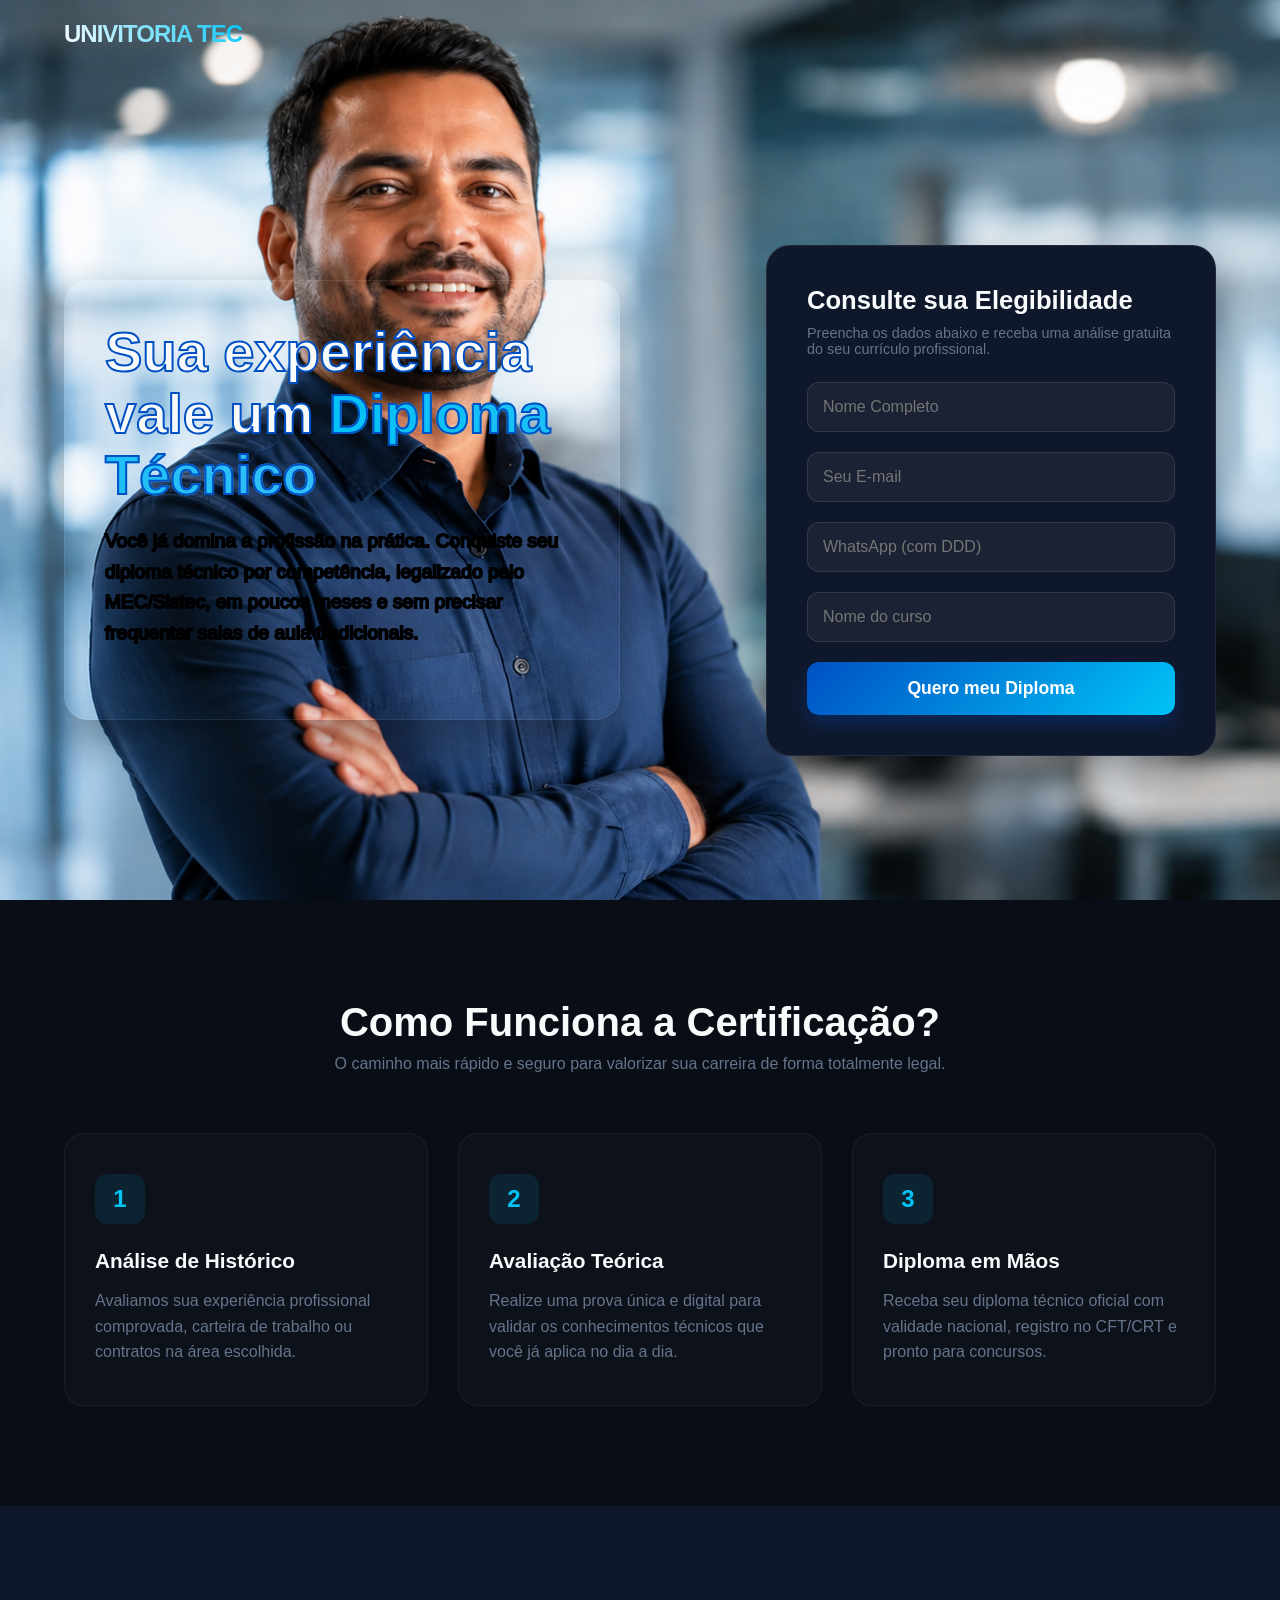
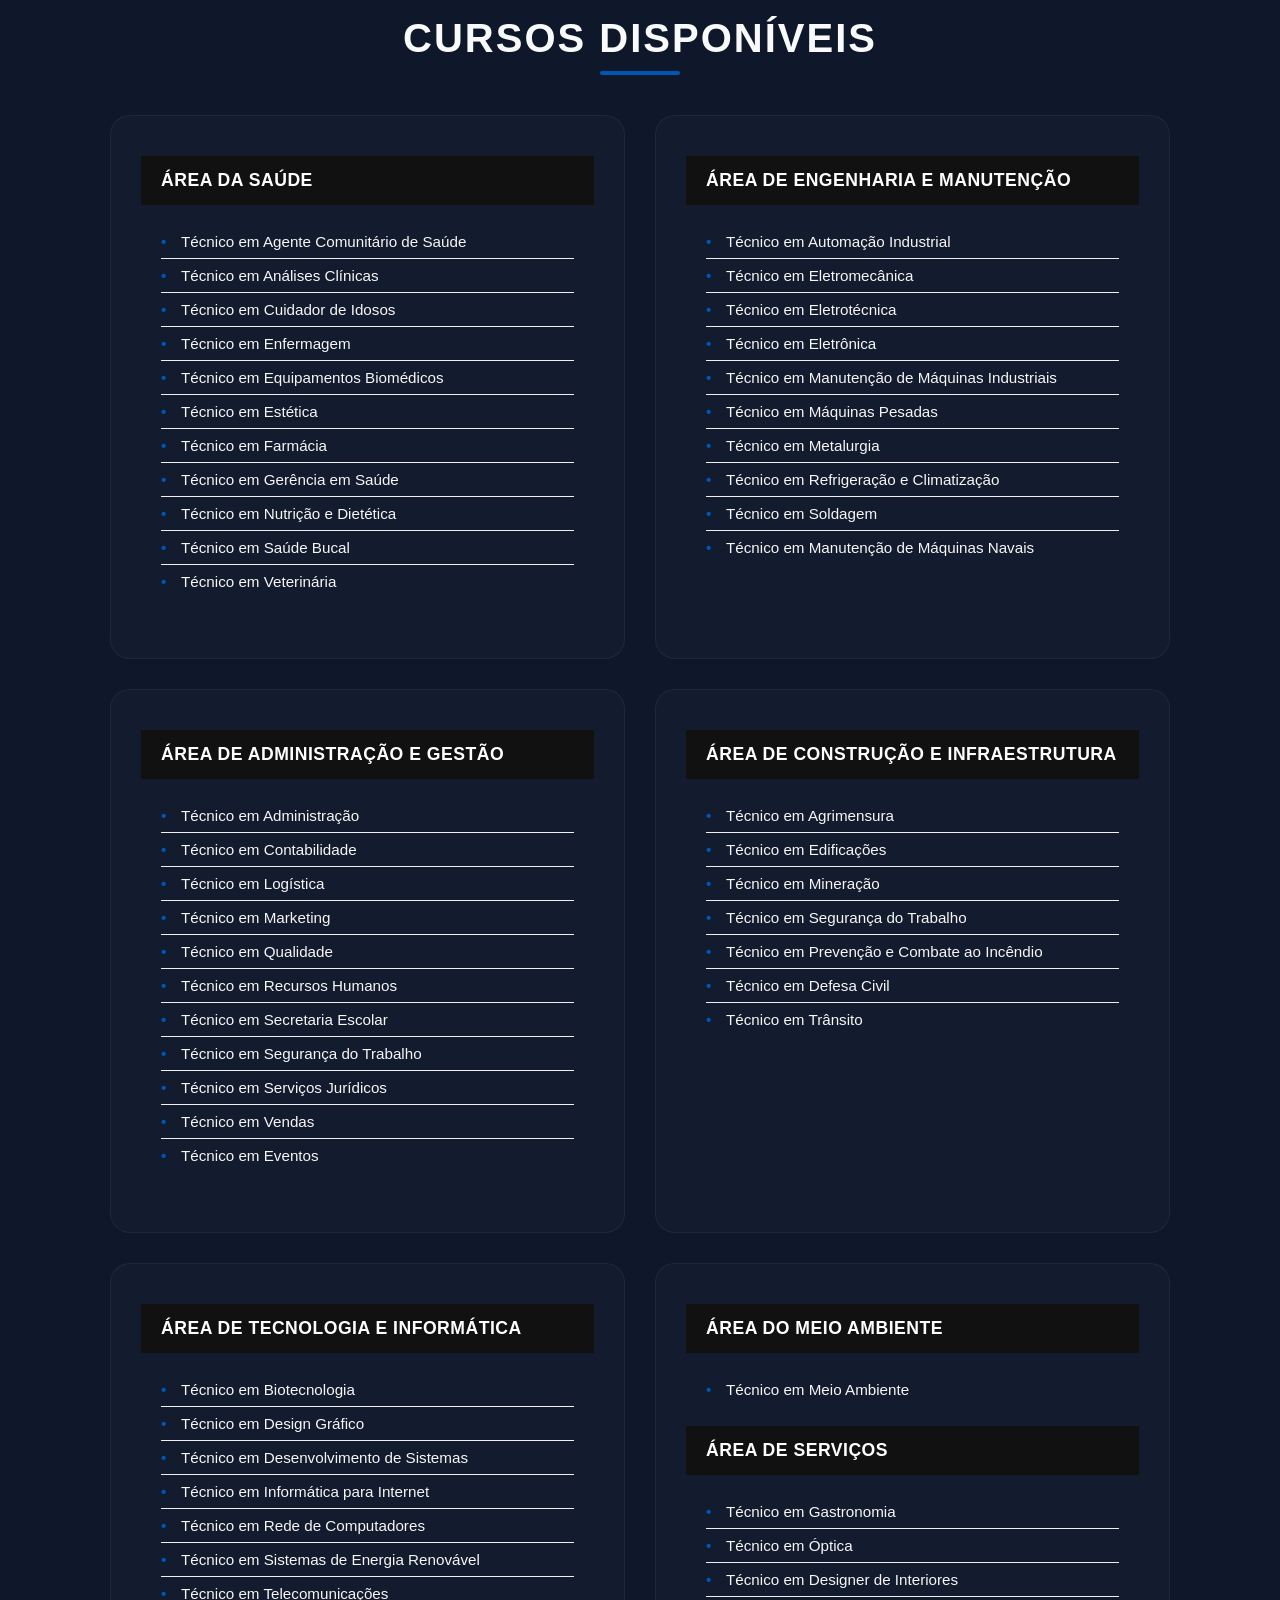
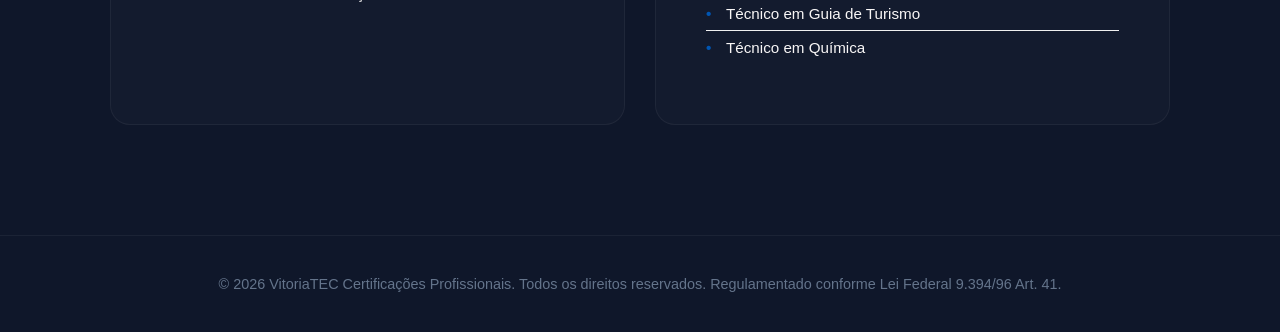
<file: VS/Index.html>
<!DOCTYPE html>
<html lang="pt-BR">
<head>
    <meta charset="UTF-8">
    <meta name="viewport" content="width=device-width, initial-scale=1.0">
    <link rel="stylesheet" href="style.css">
    <title>Certificação por Competência | Conclua seu Técnico</title>
    
</head>
<body>

    <!-- HEADER -->
    <header>
        <div class="container header-content">
            <div class="logo">UNIVITORIA <span>TEC</span></div>
        </div>
    </header>

    <!-- HERO SECTION -->
    <section class="hero">
        <div class="container hero-grid">
            
            <!-- TEXTO PRINCIPAL -->
            <div class="hero-text">
                <h1>Sua experiência vale um <span>Diploma Técnico</span></h1>
                <p>Você já domina a profissão na prática. Conquiste seu diploma técnico por competência, legalizado pelo MEC/Sistec, em poucos meses e sem precisar frequentar salas de aula tradicionais.</p>
            </div>

            <!-- FORMULÁRIO DE CAPTAÇÃO -->
            <div class="form-container">
                <h3>Consulte sua Elegibilidade</h3>
                <p>Preencha os dados abaixo e receba uma análise gratuita do seu currículo profissional.</p>
                
                <form action="#" method="POST">
                    <div class="form-group">
                        <input type="text" id="name" name="name" placeholder="Nome Completo" required>
                    </div>

                    <div class="form-group">
                        <input type="email" id="email" name="email" placeholder="Seu E-mail" required>
                    </div>

                    <div class="form-group">
                        <input type="tel" id="phone" name="phone" placeholder="WhatsApp (com DDD)" required>
                    </div>

                     <div class="form-group">
                        <input type="text" id="curso" name="curso" placeholder="Nome do curso" required>
                    </div>

                    

                    <button type="submit" class="btn-submit">Quero meu Diploma</button>
                </form>
            </div>

        </div>
    </section>

    <!-- SEÇÃO DIFERENCIAIS -->
    <section class="features">
        <div class="container">
            
            <div class="section-title">
                <h2>Como Funciona a Certificação?</h2>
                <p>O caminho mais rápido e seguro para valorizar sua carreira de forma totalmente legal.</p>
            </div>

            <div class="features-grid">
                
                <!-- CARD 1 -->
                <div class="feature-card">
                    <div class="feature-icon">1</div>
                    <h4>Análise de Histórico</h4>
                    <p>Avaliamos sua experiência profissional comprovada, carteira de trabalho ou contratos na área escolhida.</p>
                </div>

                <!-- CARD 2 -->
                <div class="feature-card">
                    <div class="feature-icon">2</div>
                    <h4>Avaliação Teórica</h4>
                    <p>Realize uma prova única e digital para validar os conhecimentos técnicos que você já aplica no dia a dia.</p>
                </div>

                <!-- CARD 3 -->
                <div class="feature-card">
                    <div class="feature-icon">3</div>
                    <h4>Diploma em Mãos</h4>
                    <p>Receba seu diploma técnico oficial com validade nacional, registro no CFT/CRT e pronto para concursos.</p>
                </div>

            </div>
        </div>
    </section>
    <!--SEÇÃO CARROSSEL
    <section class="carrossel">
        
        <div class="carrossel-titulo">
            <h1 id="titulocarrossel">Mais de 10.000 alunos já iniciaram sua carreira técnica</h1>
        </div>
                <div class="divcards">
                    <img class="seta" onclick="RolarParaEsquerda()" id="seta-esquerda" src="IMAGENS/ICONES/setaesquerda.svg" alt="">
                    <img class="card" id="Juliana" src="IMAGENS/Juliana.png" alt="">
                    <img class="card" id="Lucas" src="IMAGENS/Lucas.png" alt="">
                    <img class="card" id="Mariana" src="IMAGENS/Mariana.png" alt="">
                    <img class="seta" onclick="RolarParaDireita()" id="seta-direita" src="IMAGENS/ICONES/setadireita.svg" alt="">
                </div>

            
        



    </section>
    -->

<!--GRID CURSOS-->
    <div class="sessao-grid">
    <section class="lista">
                <div class="container-grid">
        <div class="titulo-grid">
            <h1>Cursos Disponíveis</h1>
        </div>

        <div class="grid-layout">
        
            <div class="feature-card">
                <div class="category-title">Área da Saúde</div>
                <ul class="course-list">
                    <li>Técnico em Agente Comunitário de Saúde</li>
                    <li>Técnico em Análises Clínicas</li>
                    <li>Técnico em Cuidador de Idosos</li>
                    <li>Técnico em Enfermagem</li>
                    <li>Técnico em Equipamentos Biomédicos</li>
                    <li>Técnico em Estética</li>
                    <li>Técnico em Farmácia</li>
                    <li>Técnico em Gerência em Saúde</li>
                    <li>Técnico em Nutrição e Dietética</li>
                    <li>Técnico em Saúde Bucal</li>
                    <li>Técnico em Veterinária</li>
                </ul>
            </div>

            <div class="feature-card">
                <div class="category-title">Área de Engenharia e Manutenção</div>
                <ul class="course-list">
                    <li>Técnico em Automação Industrial</li>
                    <li>Técnico em Eletromecânica</li>
                    <li>Técnico em Eletrotécnica</li>
                    <li>Técnico em Eletrônica</li>
                    <li>Técnico em Manutenção de Máquinas Industriais</li>
                    <li>Técnico em Máquinas Pesadas</li>
                    <li>Técnico em Metalurgia</li>
                    <li>Técnico em Refrigeração e Climatização</li>
                    <li>Técnico em Soldagem</li>
                    <li>Técnico em Manutenção de Máquinas Navais</li>
                </ul>
            </div>

            <div class="feature-card">
                <div class="category-title">Área de Administração e Gestão</div>
                <ul class="course-list">
                    <li>Técnico em Administração</li>
                    <li>Técnico em Contabilidade</li>
                    <li>Técnico em Logística</li>
                    <li>Técnico em Marketing</li>
                    <li>Técnico em Qualidade</li>
                    <li>Técnico em Recursos Humanos</li>
                    <li>Técnico em Secretaria Escolar</li>
                    <li>Técnico em Segurança do Trabalho</li>
                    <li>Técnico em Serviços Jurídicos</li>
                    <li>Técnico em Vendas</li>
                    <li>Técnico em Eventos</li>
                </ul>
            </div>

            <div class="feature-card">
                <div class="category-title">Área de Construção e Infraestrutura</div>
                <ul class="course-list">
                    <li>Técnico em Agrimensura</li>
                    <li>Técnico em Edificações</li>
                    <li>Técnico em Mineração</li>
                    <li>Técnico em Segurança do Trabalho</li>
                    <li>Técnico em Prevenção e Combate ao Incêndio</li>
                    <li>Técnico em Defesa Civil</li>
                    <li>Técnico em Trânsito</li>
                </ul>
            </div>

            <div class="feature-card">
                <div class="category-title">Área de Tecnologia e Informática</div>
                <ul class="course-list">
                    <li>Técnico em Biotecnologia</li>
                    <li>Técnico em Design Gráfico</li>
                    <li>Técnico em Desenvolvimento de Sistemas</li>
                    <li>Técnico em Informática para Internet</li>
                    <li>Técnico em Rede de Computadores</li>
                    <li>Técnico em Sistemas de Energia Renovável</li>
                    <li>Técnico em Telecomunicações</li>
                </ul>
            </div>

            <div class="feature-card">
                <div class="category-title">Área do Meio Ambiente</div>
                <ul class="course-list">
                    <li>Técnico em Meio Ambiente</li>
                </ul>
            
                <div class="category-title">Área de Serviços</div>
                <ul class="course-list">
                    <li>Técnico em Gastronomia</li>
                    <li>Técnico em Óptica</li>
                    <li>Técnico em Designer de Interiores</li>
                    <li>Técnico em Guia de Turismo</li>
                    <li>Técnico em Química</li>
                </ul>
            </div>

        </div>

    </div>
       
    </section>
    </div>

    <!-- FOOTER -->
    <footer>
        <div class="container">
            <p>&copy; 2026 VitoriaTEC Certificações Profissionais. Todos os direitos reservados. Regulamentado conforme Lei Federal 9.394/96 Art. 41.</p>
        </div>
    </footer>

</body>

 <script src="index.js"></script>
</html>
</file>
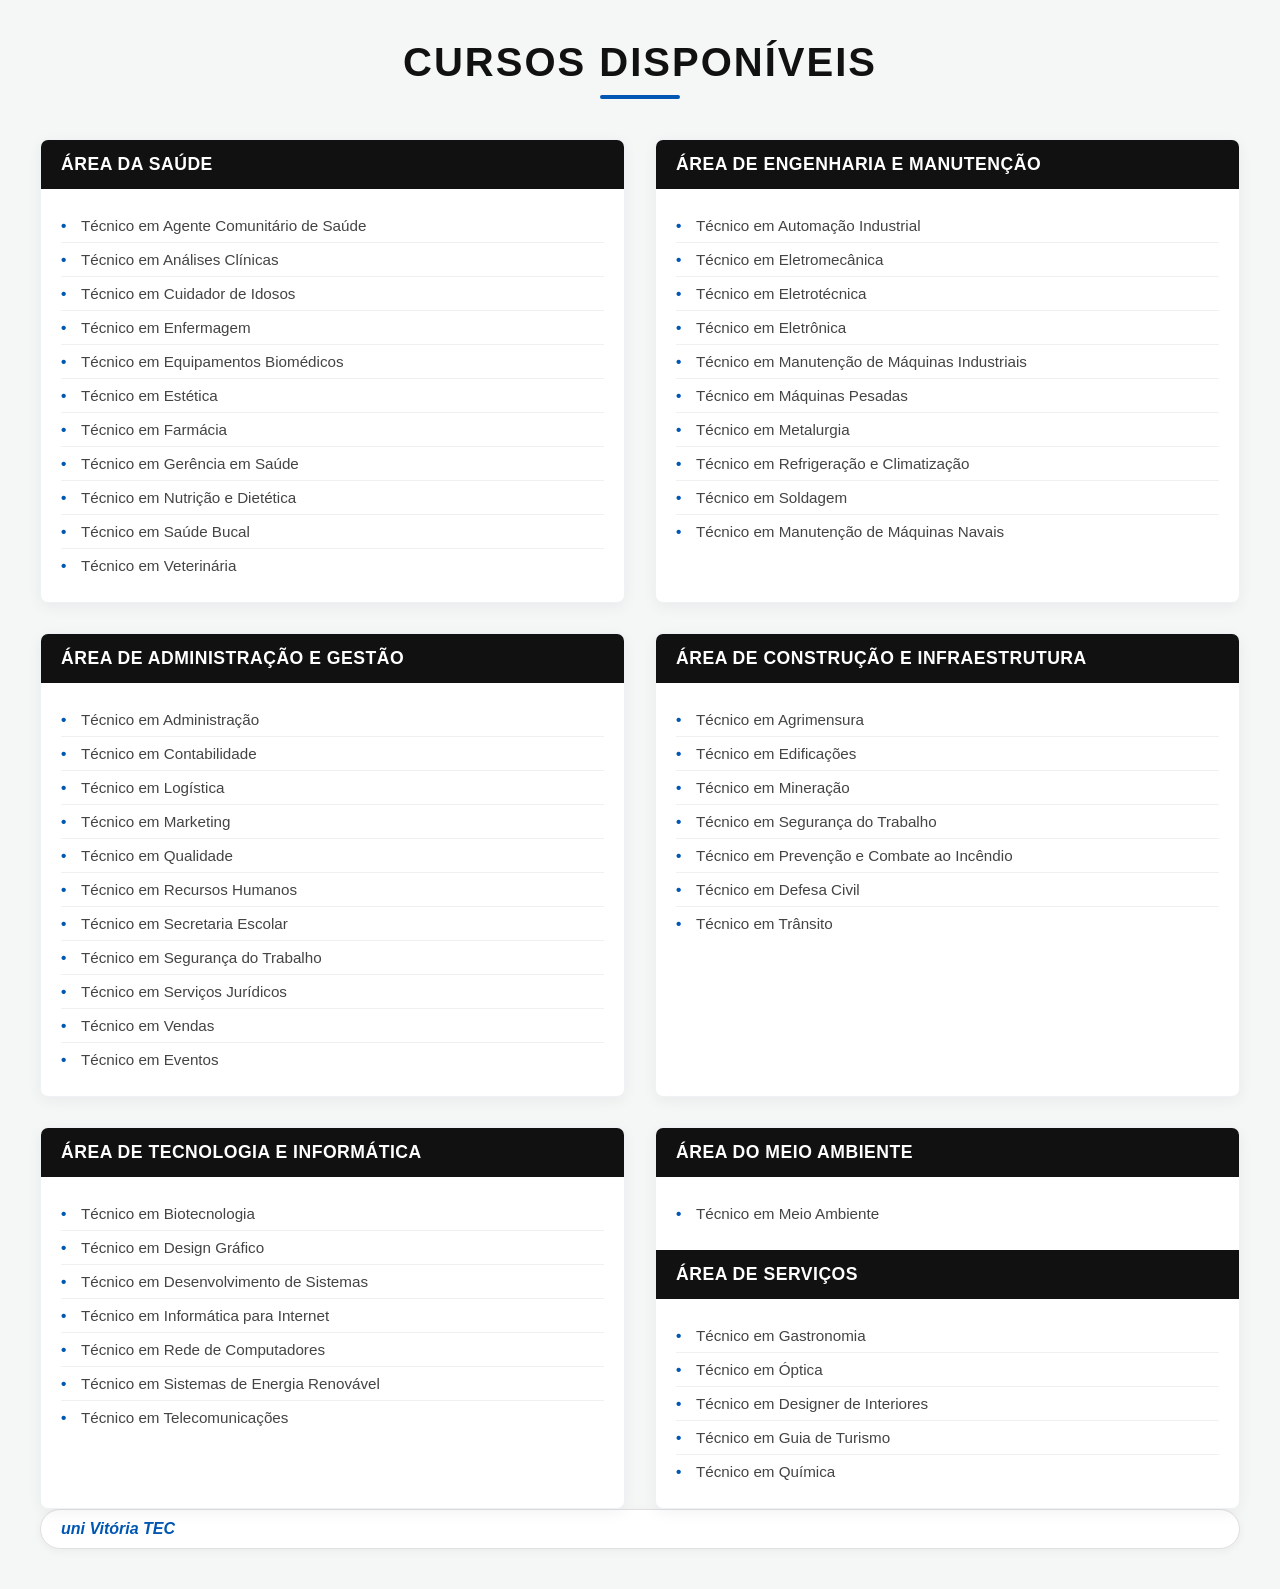
<file: VS/TESTEGRID/Index.html>
<!DOCTYPE html>
<html lang="pt-BR">
<head>
    <meta charset="UTF-8">
    <meta name="viewport" content="width=device-width, initial-scale=1.0">
    <title>Cursos Disponíveis - Uni Vitória TEC</title>
    <style>
        * {
            box-sizing: border-box;
            margin: 0;
            padding: 0;
            font-family: 'Segoe UI', Tahoma, Geneva, Verdana, sans-serif;
        }

        body {
            background-color: #f4f7f6;
            color: #333;
            padding: 40px 20px;
            display: flex;
            flex-direction: column;
            align-items: center;
        }

        .container {
            max-width: 1200px;
            width: 100%;
        }

        header {
            text-align: center;
            margin-bottom: 40px;
        }

        header h1 {
            font-size: 2.5rem;
            color: #111;
            text-transform: uppercase;
            letter-spacing: 2px;
            font-weight: 800;
            margin-bottom: 10px;
        }

        header::after {
            content: '';
            display: block;
            width: 80px;
            height: 4px;
            background: #0056b3;
            margin: 0 auto;
            border-radius: 2px;
        }

        /* CONFIGURAÇÃO DO CSS GRID */
        .grid-layout {
            display: grid;
            grid-template-columns: repeat(2, 1fr); /* 2 colunas de larguras iguais */
            gap: 30px; /* Espaçamento entre os blocos */
        }

        /* Responsividade para telas menores (celulares) */
        @media (max-width: 900px) {
            .grid-layout {
                grid-template-columns: 1fr; /* Vira 1 coluna em telas menores */
            }
        }

        .category-card {
            background: #ffffff;
            border-radius: 8px;
            box-shadow: 0 4px 15px rgba(0,0,0,0.05);
            overflow: hidden;
            border: 1px solid #eef2f5;
        }

        .category-title {
            background-color: #111111;
            color: #ffffff;
            padding: 14px 20px;
            font-size: 1.1rem;
            font-weight: 700;
            text-transform: uppercase;
            letter-spacing: 0.5px;
        }

        .course-list {
            list-style: none;
            padding: 20px;
        }

        .course-list li {
            font-size: 0.95rem;
            padding: 8px 0;
            color: #444;
            border-bottom: 1px solid #f0f0f0;
            display: flex;
            align-items: center;
        }

        .course-list li:last-child {
            border-bottom: none;
        }

        .course-list li::before {
            content: "•";
            color: #0056b3;
            font-weight: bold;
            display: inline-block; 
            width: 15px;
            margin-right: 5px;
        }

        .logo-placeholder {
            background: #fff;
            padding: 10px 20px;
            border-radius: 50px;
            box-shadow: 0 2px 10px rgba(0,0,0,0.05);
            font-weight: bold;
            color: #0056b3;
            font-style: italic;
            border: 1px solid #e0e0e0;
        }
    </style>
</head>
<body>

<div class="container">
    <header>
        <h1>Cursos Disponíveis</h1>
    </header>

    <div class="grid-layout">
        
        <div class="category-card">
            <div class="category-title">Área da Saúde</div>
            <ul class="course-list">
                <li>Técnico em Agente Comunitário de Saúde</li>
                <li>Técnico em Análises Clínicas</li>
                <li>Técnico em Cuidador de Idosos</li>
                <li>Técnico em Enfermagem</li>
                <li>Técnico em Equipamentos Biomédicos</li>
                <li>Técnico em Estética</li>
                <li>Técnico em Farmácia</li>
                <li>Técnico em Gerência em Saúde</li>
                <li>Técnico em Nutrição e Dietética</li>
                <li>Técnico em Saúde Bucal</li>
                <li>Técnico em Veterinária</li>
            </ul>
        </div>

        <div class="category-card">
            <div class="category-title">Área de Engenharia e Manutenção</div>
            <ul class="course-list">
                <li>Técnico em Automação Industrial</li>
                <li>Técnico em Eletromecânica</li>
                <li>Técnico em Eletrotécnica</li>
                <li>Técnico em Eletrônica</li>
                <li>Técnico em Manutenção de Máquinas Industriais</li>
                <li>Técnico em Máquinas Pesadas</li>
                <li>Técnico em Metalurgia</li>
                <li>Técnico em Refrigeração e Climatização</li>
                <li>Técnico em Soldagem</li>
                <li>Técnico em Manutenção de Máquinas Navais</li>
            </ul>
        </div>

        <div class="category-card">
            <div class="category-title">Área de Administração e Gestão</div>
            <ul class="course-list">
                <li>Técnico em Administração</li>
                <li>Técnico em Contabilidade</li>
                <li>Técnico em Logística</li>
                <li>Técnico em Marketing</li>
                <li>Técnico em Qualidade</li>
                <li>Técnico em Recursos Humanos</li>
                <li>Técnico em Secretaria Escolar</li>
                <li>Técnico em Segurança do Trabalho</li>
                <li>Técnico em Serviços Jurídicos</li>
                <li>Técnico em Vendas</li>
                <li>Técnico em Eventos</li>
            </ul>
        </div>

        <div class="category-card">
            <div class="category-title">Área de Construção e Infraestrutura</div>
            <ul class="course-list">
                <li>Técnico em Agrimensura</li>
                <li>Técnico em Edificações</li>
                <li>Técnico em Mineração</li>
                <li>Técnico em Segurança do Trabalho</li>
                <li>Técnico em Prevenção e Combate ao Incêndio</li>
                <li>Técnico em Defesa Civil</li>
                <li>Técnico em Trânsito</li>
            </ul>
        </div>

        <div class="category-card">
            <div class="category-title">Área de Tecnologia e Informática</div>
            <ul class="course-list">
                <li>Técnico em Biotecnologia</li>
                <li>Técnico em Design Gráfico</li>
                <li>Técnico em Desenvolvimento de Sistemas</li>
                <li>Técnico em Informática para Internet</li>
                <li>Técnico em Rede de Computadores</li>
                <li>Técnico em Sistemas de Energia Renovável</li>
                <li>Técnico em Telecomunicações</li>
            </ul>
        </div>

        <div class="category-card">
            <div class="category-title">Área do Meio Ambiente</div>
            <ul class="course-list">
                <li>Técnico em Meio Ambiente</li>
            </ul>
            
            <div class="category-title">Área de Serviços</div>
            <ul class="course-list">
                <li>Técnico em Gastronomia</li>
                <li>Técnico em Óptica</li>
                <li>Técnico em Designer de Interiores</li>
                <li>Técnico em Guia de Turismo</li>
                <li>Técnico em Química</li>
            </ul>
        </div>

    </div>

    <footer>
        <div class="logo-placeholder">uni Vitória TEC</div>
    </footer>
</div>

</body>
</html>
</file>
<file: VS/style.css>
/* CONFIGURAÇÕES GERAIS E RESETS */
        
        * {
            margin: 0;
            padding: 0;
            box-sizing: border-box;
            font-family: 'Segoe UI', Tahoma, Geneva, Verdana, sans-serif;
        }

        :root {
            --primary: #0050C3;
            --secondary: #00C3F7;
            --dark: #0f172a;
            --light: #f8fafc;
            --gray: #64748b;
        }

        body {
            
            background-color: var(--dark);
            color: var(--light);
            overflow-x: hidden;
            scroll-behavior: smooth;
        }

        /* ANIMAÇÃO DE ENTRADA */
        @keyframes fadeIn {
            from { opacity: 0; transform: translateY(20px); }
            to { opacity: 1; transform: translateY(0); }
        }

        /* CONTAINER GLOBAL */
        .container {
            width: 90%;
            max-width: 1200px;
            margin: 0 auto;
        }

        /* HEADER */
        header {
            padding: 20px 0;
            position: absolute;
            width: 100%;
            top: 0;
            z-index: 100;
        }

        .header-content {
            display: flex;
            justify-content: space-between;
            align-items: center;
        }

        .logo {
            font-size: 1.5rem;
            font-weight: 800;
            letter-spacing: -1px;
            background: linear-gradient(45deg, #fff, var(--secondary));
            -webkit-background-clip: text;
            -webkit-text-fill-color: transparent;
        }

        /* HERO SECTION (IMERSIVA E DINÂMICA) */
        .hero {
            background-image: url(IMAGENS/Plano\ de\ fundo.png)!important;
            min-height: 100vh;
            display: flex;
            align-items: center;
            position: relative;
            background: radial-gradient(circle at 80% 20%, rgba(0, 195, 247, 0.15), transparent 40%),
                        radial-gradient(circle at 20% 80%, rgba(0, 80, 195, 0.25), transparent 50%);
            padding-top: 100px;
        }

        .hero-grid {
            
            display: grid;
            grid-template-columns: 1fr 1fr;
            gap: 40px;
            align-items: center;
        }

        @media (max-width: 968px) {
            .hero-grid {
                grid-template-columns: 1fr;
                text-align: center;
                padding: 40px 0;
            }
            .form-container {
                margin: 0 auto;
            }
        }

        .hero-text{
            border: 1px solid rgba(255, 255, 255, 0.08);
            padding: 40px;
            border-radius: 24px;
            box-shadow: 0 20px 40px rgba(0, 0, 0, 0.3);
            justify-self: end;
            animation: fadeIn 1.2s ease-out;
            /*background-color: rgba(255, 255, 255, 0.15);*/
            /*backdrop-filter: blur(10px);*/
            /*-webkit-backdrop-filter: blur(10px);*/
            

        }

        .hero-text h1 {
            font-size: 3.5rem;
            line-height: 1.1;
            font-weight: 800;
            margin-bottom: 20px;
            animation: fadeIn 0.8s ease-out;
            -webkit-text-stroke: 2px #0050C3;
        }

        .hero-text h1 span {
            background: linear-gradient(45deg, var(--secondary), #38bdf8);
            -webkit-background-clip: text;
            -webkit-text-fill-color: transparent;
            
        }

        .hero-text p {
            font-size: 1.2rem;
            color: var(--gray);
            margin-bottom: 30px;
            line-height: 1.6;
            animation: fadeIn 1s ease-out;
            -webkit-text-stroke: 2px #000000;
        }

        /* FORMULÁRIO CAPTAÇÃO DE LEADS (Efeito Glassmorphism) */
        .form-container {
            background-color: var(--dark);
            /*background: rgba(255, 255, 255, 0.03);*/
            border: 1px solid rgba(255, 255, 255, 0.08);
            backdrop-filter: blur(16px);
            padding: 40px;
            border-radius: 24px;
            box-shadow: 0 20px 40px rgba(0, 0, 0, 0.3);
            width: 100%;
            max-width: 450px;
            justify-self: end;
            animation: fadeIn 1.2s ease-out;
        }

        .form-container h3 {
            font-size: 1.6rem;
            margin-bottom: 10px;
            font-weight: 700;
        }

        .form-container p {
            font-size: 0.9rem;
            color: var(--gray);
            margin-bottom: 25px;
        }

        .form-group {
            margin-bottom: 20px;
            position: relative;
        }

        .form-group input, .form-group select {
            width: 100%;
            padding: 15px;
            background: rgba(255, 255, 255, 0.05);
            border: 1px solid rgba(255, 255, 255, 0.1);
            border-radius: 12px;
            color: #fff;
            font-size: 1rem;
            transition: all 0.3s ease;
        }

        .form-group select option {
            background: var(--dark);
            color: #fff;
        }

        .form-group input:focus, .form-group select:focus {
            outline: none;
            border-color: var(--secondary);
            background: rgba(255, 255, 255, 0.08);
            box-shadow: 0 0 15px rgba(0, 195, 247, 0.2);
        }

        .btn-submit {
            width: 100%;
            padding: 16px;
            background: linear-gradient(135deg, var(--primary), var(--secondary));
            border: none;
            border-radius: 12px;
            color: white;
            font-size: 1.1rem;
            font-weight: 700;
            cursor: pointer;
            transition: transform 0.2s ease, box-shadow 0.3s ease;
            box-shadow: 0 10px 20px rgba(0, 80, 195, 0.3);
        }

        .btn-submit:hover {
            transform: translateY(-2px);
            box-shadow: 0 15px 25px rgba(0, 195, 247, 0.4);
        }

        /* SEÇÃO DIFERENCIAIS (DINÂMICA) */
        .features {
            padding: 100px 0;
            background: #090d16;
        }

        .section-title {
            text-align: center;
            margin-bottom: 60px;
        }

        .section-title h2 {
            font-size: 2.5rem;
            font-weight: 800;
        }

        .section-title p {
            color: var(--gray);
            margin-top: 10px;
        }

        .features-grid {
            display: grid;
            grid-template-columns: repeat(auto-fit, minmax(280px, 1fr));
            gap: 30px;
        }

        .feature-card {
            background: rgba(255, 255, 255, 0.02);
            border: 1px solid rgba(255, 255, 255, 0.05);
            padding: 40px 30px;
            border-radius: 20px;
            transition: all 0.4s ease;
        }

        .feature-card:hover {
            transform: translateY(-10px);
            background: rgba(255, 255, 255, 0.04);
            border-color: var(--secondary);
            box-shadow: 0 15px 30px rgba(0, 195, 247, 0.1);
        }

        .feature-icon {
            width: 50px;
            height: 50px;
            background: rgba(0, 195, 247, 0.1);
            border-radius: 12px;
            display: flex;
            align-items: center;
            justify-content: center;
            color: var(--secondary);
            font-size: 1.5rem;
            font-weight: bold;
            margin-bottom: 25px;
        }

        .feature-card h4 {
            font-size: 1.3rem;
            margin-bottom: 15px;
            font-weight: 600;
        }

        .feature-card p {
            color: var(--gray);
            line-height: 1.6;
        }

        /* FOOTER */
        footer {
            padding: 40px 0;
            text-align: center;
            border-top: 1px solid rgba(255, 255, 255, 0.05);
            color: var(--gray);
            font-size: 0.9rem;
            background-color: var(--dark);
        }












        /*style grid*/

        .sessao-grid{
            align-items: center;
            margin: 110px;
            
        }

        .lista{
            box-sizing: border-box;
            margin: 0;
            padding: 0;
            font-family: 'Segoe UI', Tahoma, Geneva, Verdana, sans-serif;
            align-items: center;
        }

        .container-grid {
            max-width: 1200px;
            width: 100%;
        }

        .titulo-grid{
            text-align: center;
            margin-bottom: 40px;
        }

        .titulo-grid h1 {
            font-size: 2.5rem;
            /*-webkit-text-stroke: 2px #ffffff;*/
            /*color: #111;*/
            text-transform: uppercase;
            letter-spacing: 2px;
            font-weight: 800;
            margin-bottom: 10px;

        }

        .titulo-grid::after {
            content: '';
            display: block;
            width: 80px;
            height: 4px;
            background: #0056b3;
            margin: 0 auto;
            border-radius: 2px;
        }

        /* CONFIGURAÇÃO DO CSS GRID */
        .grid-layout {
            display: grid;
            grid-template-columns: repeat(2, 1fr); /* 2 colunas de larguras iguais */
            gap: 30px; /* Espaçamento entre os blocos */
        }

        /* Responsividade para telas menores (celulares) */
        @media (max-width: 900px) {
            .grid-layout {
                grid-template-columns: 1fr; /* Vira 1 coluna em telas menores */
            }
        }

        .category-card {
            background: #ffffff;
            border-radius: 8px;
            box-shadow: 0 4px 15px rgba(0,0,0,0.05);
            overflow: hidden;
            border: 1px solid #eef2f5;
        }

        .category-title {
            background-color: #111111;
            color: #ffffff;
            padding: 14px 20px;
            font-size: 1.1rem;
            font-weight: 700;
            text-transform: uppercase;
            letter-spacing: 0.5px;
        }

        .course-list {
            list-style: none;
            padding: 20px;
        }

        .course-list li {
            font-size: 0.95rem;
            padding: 8px 0;
            color: #f8f6f6;
            border-bottom: 1px solid #f0f0f0;
            display: flex;
            align-items: center;
        }

        .course-list li:last-child {
            border-bottom: none;
        }

        .course-list li::before {
            content: "•";
            color: #0056b3;
            font-weight: bold;
            display: inline-block; 
            width: 15px;
            margin-right: 5px;
        }

        .logo-placeholder {
            background: #fff;
            padding: 10px 20px;
            border-radius: 50px;
            box-shadow: 0 2px 10px rgba(0,0,0,0.05);
            font-weight: bold;
            color: #0056b3;
            font-style: italic;
            border: 1px solid #e0e0e0;
        }
       
        




        .carrossel{
            background-color: #1a1a1a;
            
        }

        .carrossel-titulo{
            
            background-color: #1a1a1a;
            color: #ffffff;
            padding: 75px 20px;
            font-size: 1.1rem;
            font-weight: 700;
            text-transform: uppercase;
            letter-spacing: 0.5px;
            text-align: center;

        }

        .seta{
            margin-top: 70%;
            cursor: pointer;
            margin-bottom: 40px;
            margin-left: 20px;
            margin-right: 20px;

        }

        .seta:hover{
            transform: translatey(-7px);
            transition-duration: 0.5s;
        }
        .card {
            width: 65%;  /* Define a largura para 300 pixels */
            border-radius: 15px; 
            align-items: center;  
            /* TRANSIÇÃO SUAVE:
                Se o seu JS mudar o 'transform' (ex: translateX) ou a 'opacity', 
                o navegador vai fazer o deslize de forma fluida durante 0.5 segundos. */
            transition: transform 0.5s cubic-bezier(0.25, 1, 0.5, 1), opacity 0.5s ease;
    
            /* Otimização para a animação rodar sem engasgos em celulares */
            will-change: transform, opacity;         
        }

        .divcards{
            display: grid;
            grid-auto-flow: column;
            place-items: center;   
            align-items: center; 
            padding-bottom: 60px;                
        }

        #Juliana{
            display: flex;
        }

        
        #Mariana{
            display: none;
        }

        #seta-esquerda{
            display: none;
        }
</file>
